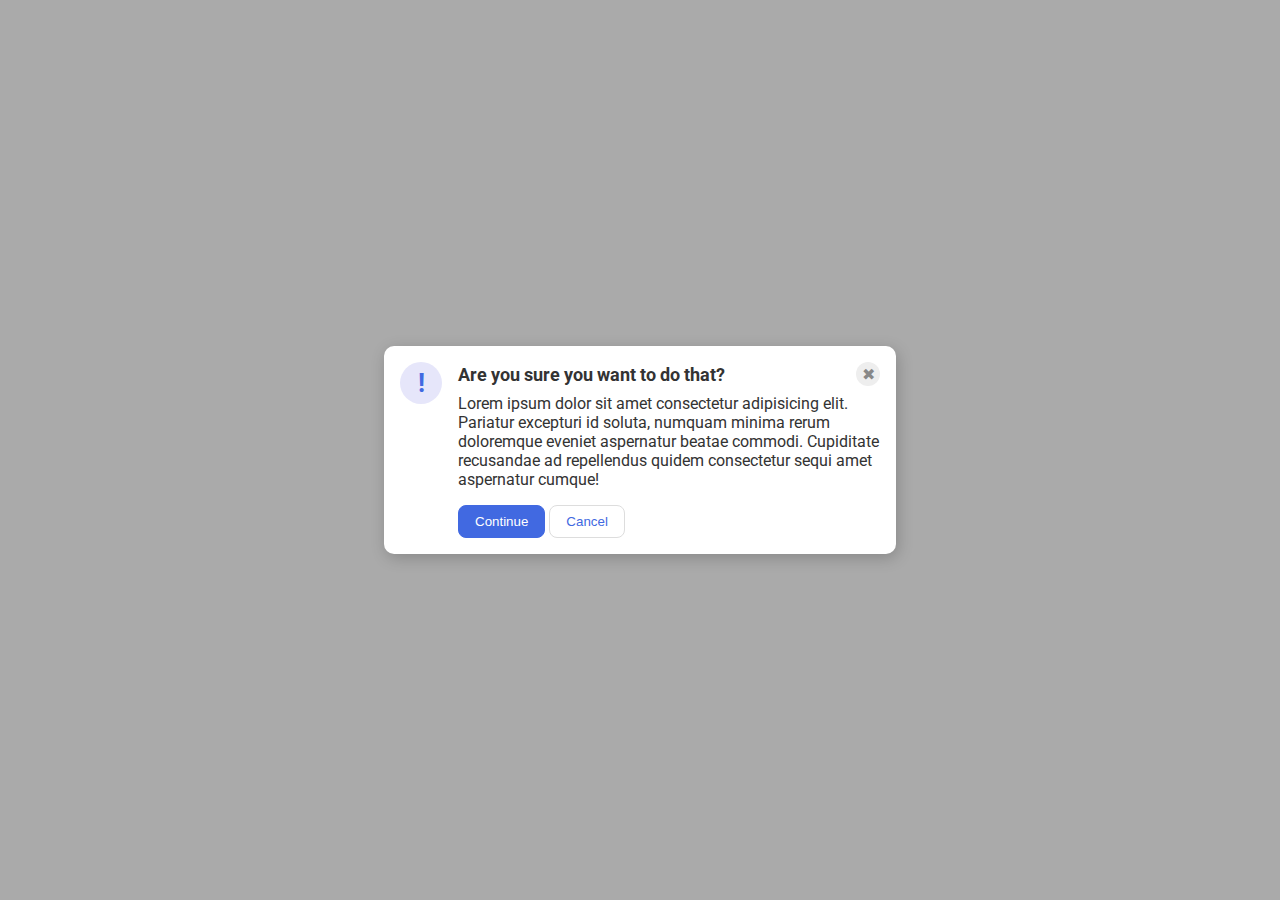
<file: flex/05-flex-modal/index.html>
<!DOCTYPE html>
<html lang="en">
<head>
  <meta charset="UTF-8">
  <meta http-equiv="X-UA-Compatible" content="IE=edge">
  <meta name="viewport" content="width=device-width, initial-scale=1.0">
  <link rel="stylesheet" href="style.css">
  <title>Modal</title>
</head>
<body>
  <div class="modal">
    <div class="icon">!</div>
    <div class="container">
      <div class="header">Are you sure you want to do that?
        <div class="close-button">✖</div>
      </div>
      <div class="text">Lorem ipsum dolor sit amet consectetur adipisicing elit. Pariatur excepturi id soluta, numquam minima rerum doloremque eveniet aspernatur beatae commodi. Cupiditate recusandae ad repellendus quidem consectetur sequi amet aspernatur cumque!</div>
      <button class="continue">Continue</button>
      <button class="cancel">Cancel</button>
    </div>
  </div>
</body>
</html>
</file>
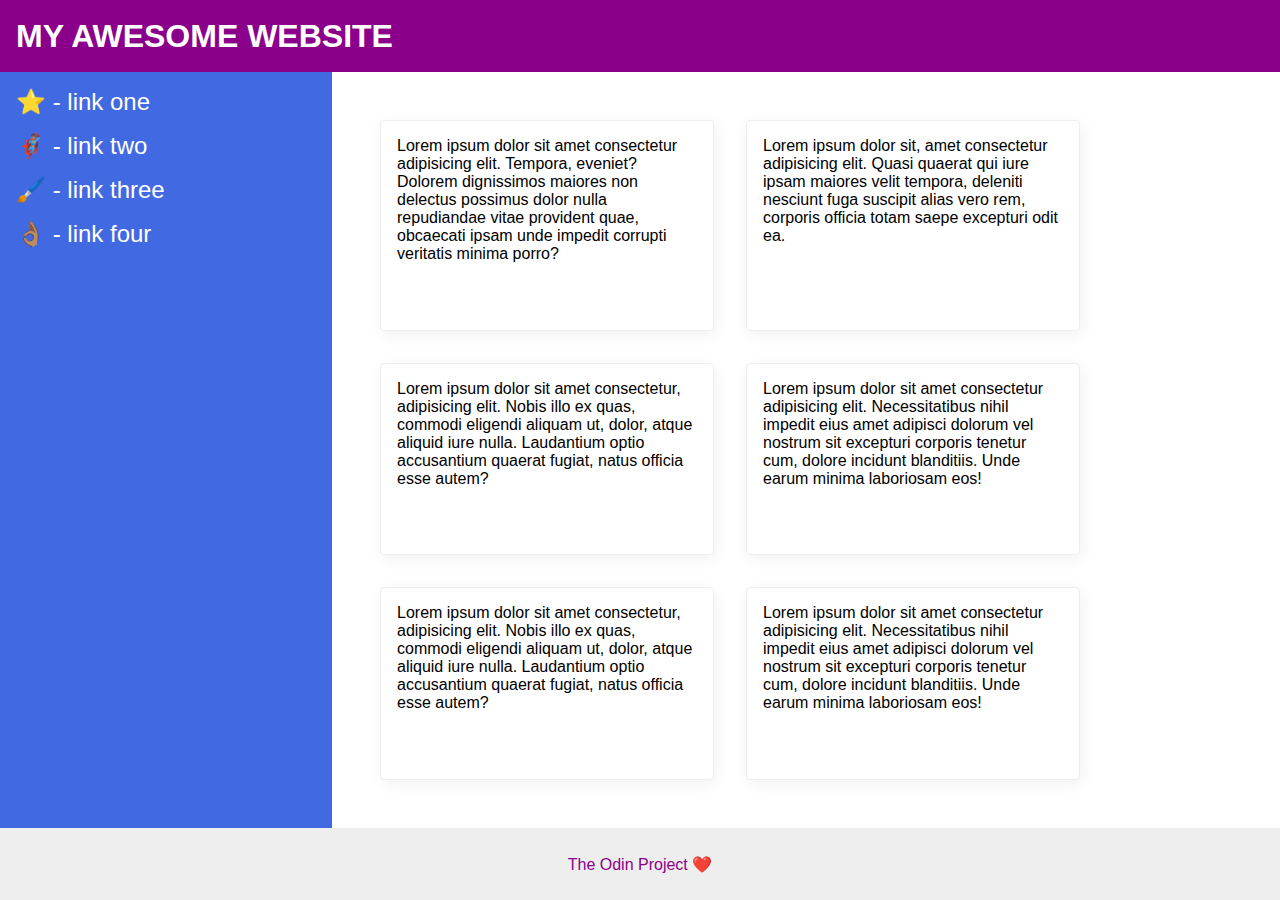
<file: flex/07-flex-layout-2/index.html>
<!DOCTYPE html>
<html lang="en">
<head>
  <meta charset="UTF-8">
  <meta http-equiv="X-UA-Compatible" content="IE=edge">
  <meta name="viewport" content="width=device-width, initial-scale=1.0">
  <title>The Holy Grail</title>
  <link rel="stylesheet" href="style.css">
</head>
<body>
  <div class="header">
    MY AWESOME WEBSITE
  </div>
  <div class="content">
    <div class="sidebar">
      <ul>
        <li><a href="google.com">⭐ - link one</a></li>
        <li><a href="google.com">🦸🏽‍♂️ - link two</a></li>
        <li><a href="google.com">🖌️ - link three</a></li>
        <li><a href="google.com">👌🏽 - link four</a></li>
      </ul>
    </div>
    <div class="container">
      <div class="card">Lorem ipsum dolor sit amet consectetur adipisicing elit. Tempora, eveniet? Dolorem dignissimos maiores non delectus possimus dolor nulla repudiandae vitae provident quae, obcaecati ipsam unde impedit corrupti veritatis minima porro?</div>
      <div class="card">Lorem ipsum dolor sit, amet consectetur adipisicing elit. Quasi quaerat qui iure ipsam maiores velit tempora, deleniti nesciunt fuga suscipit alias vero rem, corporis officia totam saepe excepturi odit ea.</div>
      <div class="card">Lorem ipsum dolor sit amet consectetur, adipisicing elit. Nobis illo ex quas, commodi eligendi aliquam ut, dolor, atque aliquid iure nulla. Laudantium optio accusantium quaerat fugiat, natus officia esse autem?</div>
      <div class="card">Lorem ipsum dolor sit amet consectetur adipisicing elit. Necessitatibus nihil impedit eius amet adipisci dolorum vel nostrum sit excepturi corporis tenetur cum, dolore incidunt blanditiis. Unde earum minima laboriosam eos!</div>
      <div class="card">Lorem ipsum dolor sit amet consectetur, adipisicing elit. Nobis illo ex quas, commodi eligendi aliquam ut, dolor, atque aliquid iure nulla. Laudantium optio accusantium quaerat fugiat, natus officia esse autem?</div>
      <div class="card">Lorem ipsum dolor sit amet consectetur adipisicing elit. Necessitatibus nihil impedit eius amet adipisci dolorum vel nostrum sit excepturi corporis tenetur cum, dolore incidunt blanditiis. Unde earum minima laboriosam eos!</div>
    </div>
  </div>
  <div class="footer">
    The Odin Project ❤️
  </div>
</body>
</html>
</file>
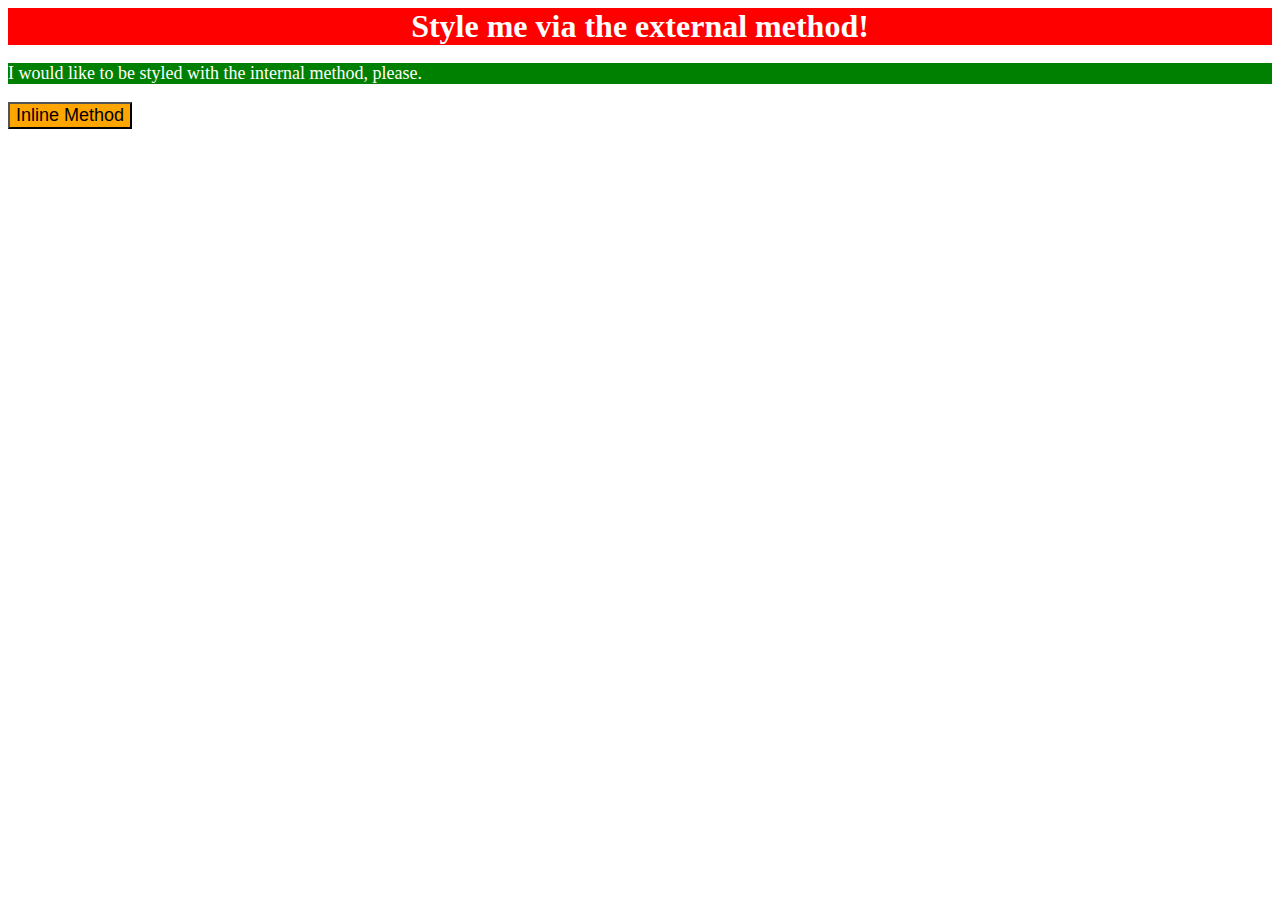
<file: foundations/01-css-methods/index.html>
<!DOCTYPE html>
<html lang="en">
<head>
  <meta charset="UTF-8">
  <meta http-equiv="X-UA-Compatible" content="IE=edge">
  <meta name="viewport" content="width=device-width, initial-scale=1.0">
  <title>Methods for Adding CSS</title>
  <link rel="stylesheet" href="style.css">
  <style>
    p{
      background-color: green;
      color: white;
      font-size: 18px;
    }
  </style>
</head>
<body>
  <div>Style me via the external method!</div>
  <p>I would like to be styled with the internal method, please.</p>
  <button  style="background-color: orange; font-size: 18px;">Inline Method</button>
</body>
</html>
</file>
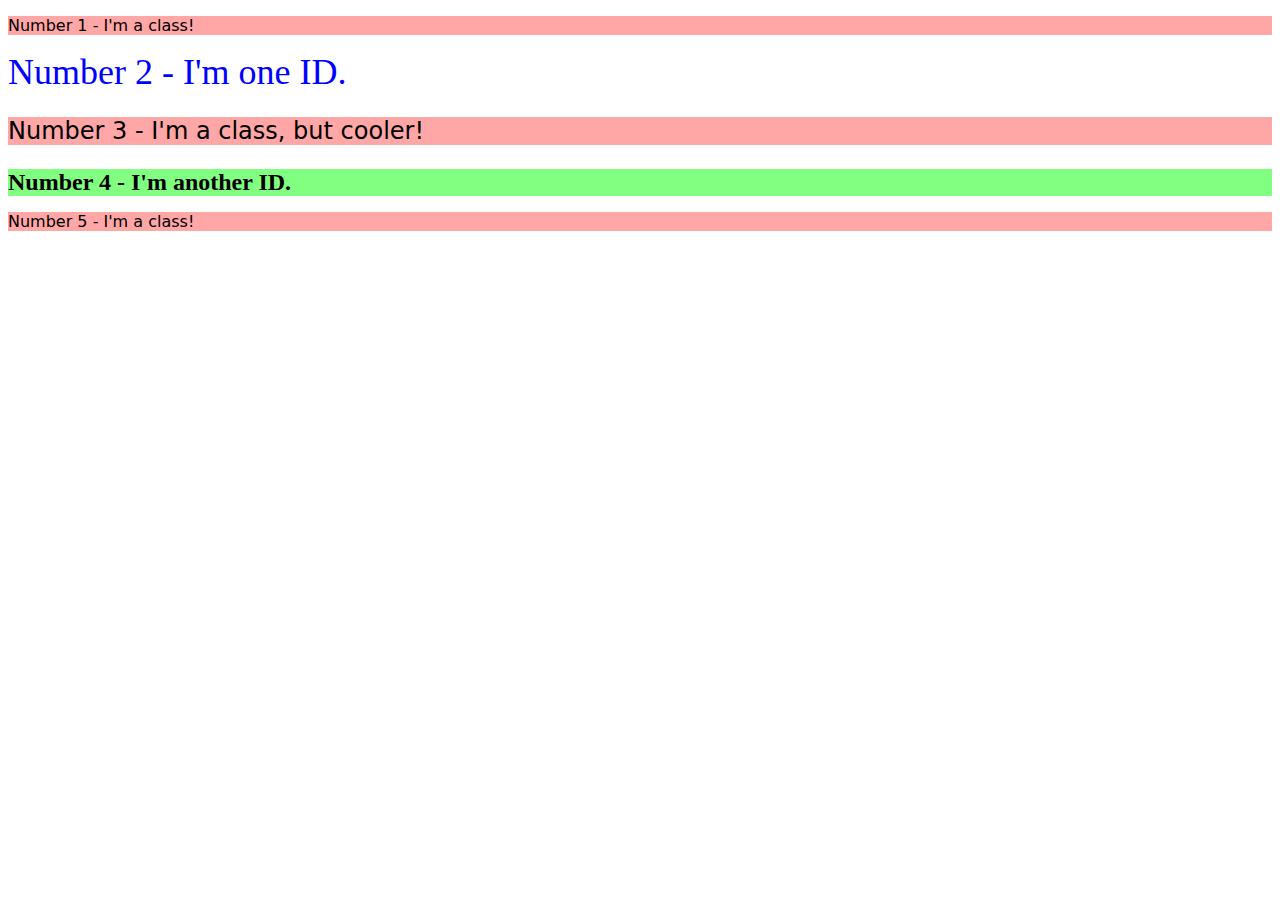
<file: foundations/02-class-id-selectors/index.html>
<!DOCTYPE html>
<html lang="en">
<head>
  <meta charset="UTF-8">
  <meta http-equiv="X-UA-Compatible" content="IE=edge">
  <meta name="viewport" content="width=device-width, initial-scale=1.0">
  <title>Class and ID Selectors</title>
  <link rel="stylesheet" href="style.css">
</head>
<body>
  <p class="odd">Number 1 - I'm a class!</p>
  <div id="title">Number 2 - I'm one ID.</div>
  <p class="odd oddly-cool">Number 3 - I'm a class, but cooler!</p>
  <div id="subtitle">Number 4 - I'm another ID.</div>
  <p class="odd">Number 5 - I'm a class!</p>
</body>
</html>
</file>
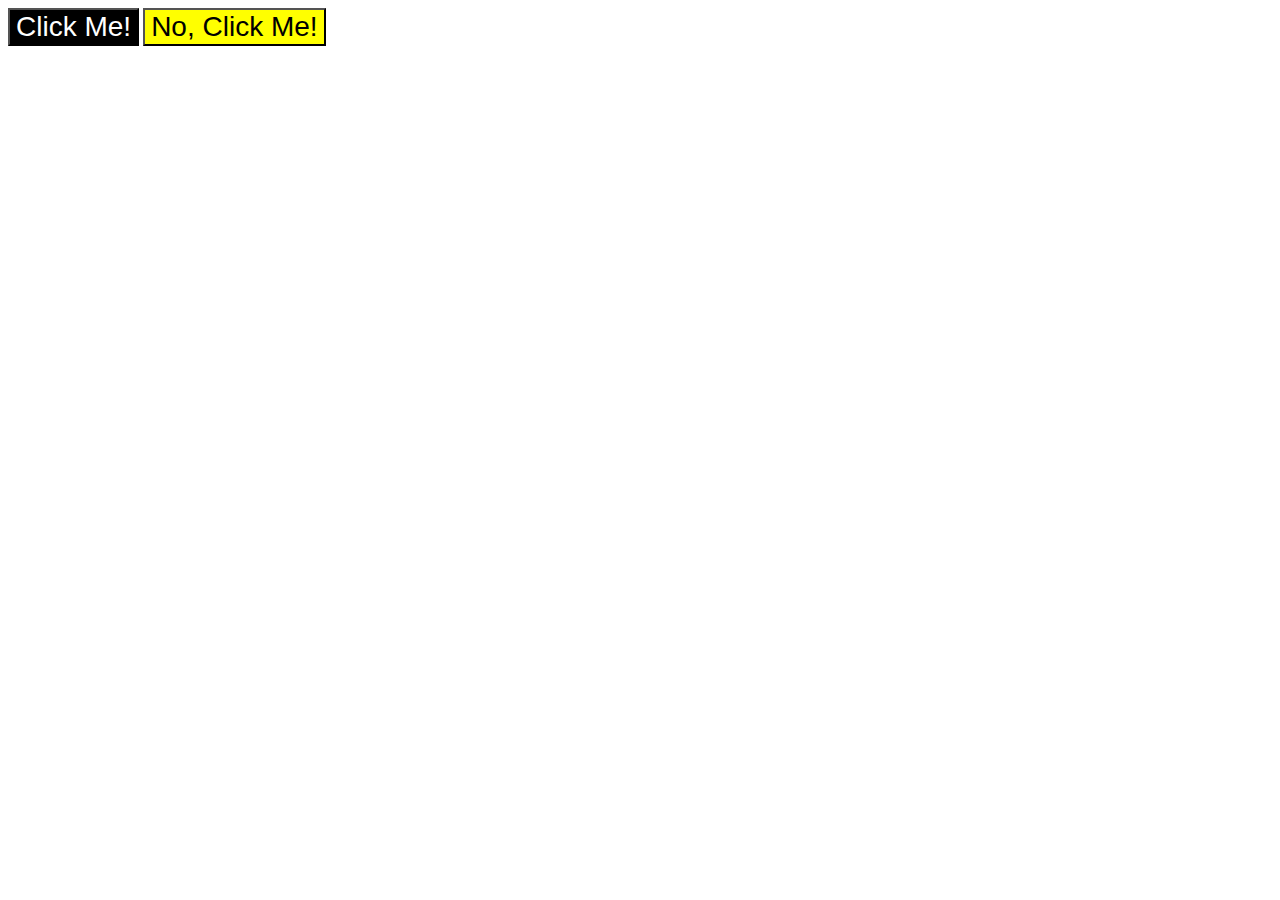
<file: foundations/03-grouping-selectors/index.html>
<!DOCTYPE html>
<html lang="en">
<head>
  <meta charset="UTF-8">
  <meta http-equiv="X-UA-Compatible" content="IE=edge">
  <meta name="viewport" content="width=device-width, initial-scale=1.0">
  <title>Grouping Selectors</title>
  <link rel="stylesheet" href="style.css">
</head>
<body>
  <button class="first">Click Me!</button>
  <button class="second">No, Click Me!</button>
</body>
</html>
</file>
<file: flex/05-flex-modal/style.css>
@import url('https://fonts.googleapis.com/css2?family=Roboto:wght@400;700&display=swap');

html, body {
  height: 100%;
}

body {
  font-family: Roboto, sans-serif;
  margin: 0;
  background: #aaa;
  color: #333;
  /* I'll give you this one for free */
  display: flex;
  align-items: center;
  justify-content: center;
}

.modal {
  background: white;
  width: 480px;
  border-radius: 10px;
  box-shadow: 2px 4px 16px rgba(0,0,0,.2);
}

.icon {
  color: royalblue;
  font-size: 26px;
  font-weight: 700;
  background: lavender;
  width: 42px;
  height: 42px;
  border-radius: 50%;
  display: flex;
  align-items: center;
  justify-content: center;
}

.close-button {
  background: #eee;
  border-radius: 50%;
  color: #888;
  font-weight: 400;
  font-size: 16px;
  height: 24px;
  width: 24px;
  display: flex;
  align-items: center;
  justify-content: center;
}

button {
  padding: 8px 16px;
  border-radius: 8px;
}

button.continue {
  background: royalblue;
  border: 1px solid royalblue;
  color: white;
}

button.cancel {
  background: white;
  border: 1px solid #ddd;
  color: royalblue;
}

/* SOLUTION: */

.modal {
  display: flex;
  gap: 16px;
  padding: 16px;
}

.icon {
  /* this keeps the icon from getting smashed by the text */
  flex-shrink: 0;
}

.header {
  display: flex;
  align-items: center;
  justify-content: space-between;
  font-size: 18px;
  font-weight: 700;
  margin-bottom: 8px;
}

.text {
  margin-bottom: 16px;
}
</file>
<file: flex/07-flex-layout-2/style.css>
body {
  font-family: -apple-system, BlinkMacSystemFont, 'Segoe UI', Roboto, Oxygen, Ubuntu, Cantarell, 'Open Sans', 'Helvetica Neue', sans-serif;
  margin: 0;
  min-height: 100vh;
}

.header {
  height: 72px;
  background: darkmagenta;
  color: white;
}

.footer {
  height: 72px;
  background: #eee;
  color: darkmagenta;
}

.sidebar {
  width: 300px;
  background: royalblue;
}

.card {
  border: 1px solid #eee;
  box-shadow: 2px 4px 16px rgba(0,0,0,.06);
  border-radius: 4px;
}
/*  */
body{
  display: flex;
  flex-direction: column;
}

.header{
  display: flex;
  align-items: center;
  justify-content: left;
  font-weight: 900;
  font-size: 32px;
  padding: 0 16px;
}

.content{
  display: flex;
  flex: 1;
}

.sidebar{
  display: flex;
  flex-shrink: 0;
  padding: 16px;
}

ul{
  list-style: none;
  margin: 0;
  padding: 0;
}

li{
  margin-bottom: 16px;
}

a{
  text-decoration: none;
  color: white;
  font-size: 24px;
}

.container{
  display: flex;
  flex-wrap: wrap;
  padding: 32px;
}

.card{
  padding: 16px;
  margin: 16px;
  width: 300px;
}

.footer{
  display: flex;
  justify-content: center;
  align-items: center;
  flex: 0 0 auto;
}
</file>
<file: foundations/01-css-methods/style.css>
div{
    background-color: red;
    color: white;
    font-size: 32px;
    text-align: center;
    font-weight: 700;
  }
</file>
<file: foundations/02-class-id-selectors/style.css>
.odd{
    font-family: Verdana, Dejavu Sans, sans-serif;
    background-color: rgb(255,167,167);
}
.oddly-cool{
    font-size: 24px;
}
#title{
    color: #0000ff;
    font-size: 36px;
}
#subtitle{
    background-color: hsl(120,100%,75%);
    font-size: 24px;
    font-weight: 700;
}
</file>
<file: foundations/03-grouping-selectors/style.css>
.first{
    background-color: black;
    color: white;
}
.second{
    background-color: yellow;
}
.first,
.second{
    font-family: Helvetica, "Times New Roman", sans-serif;
    font-size: 28px
}
</file>
